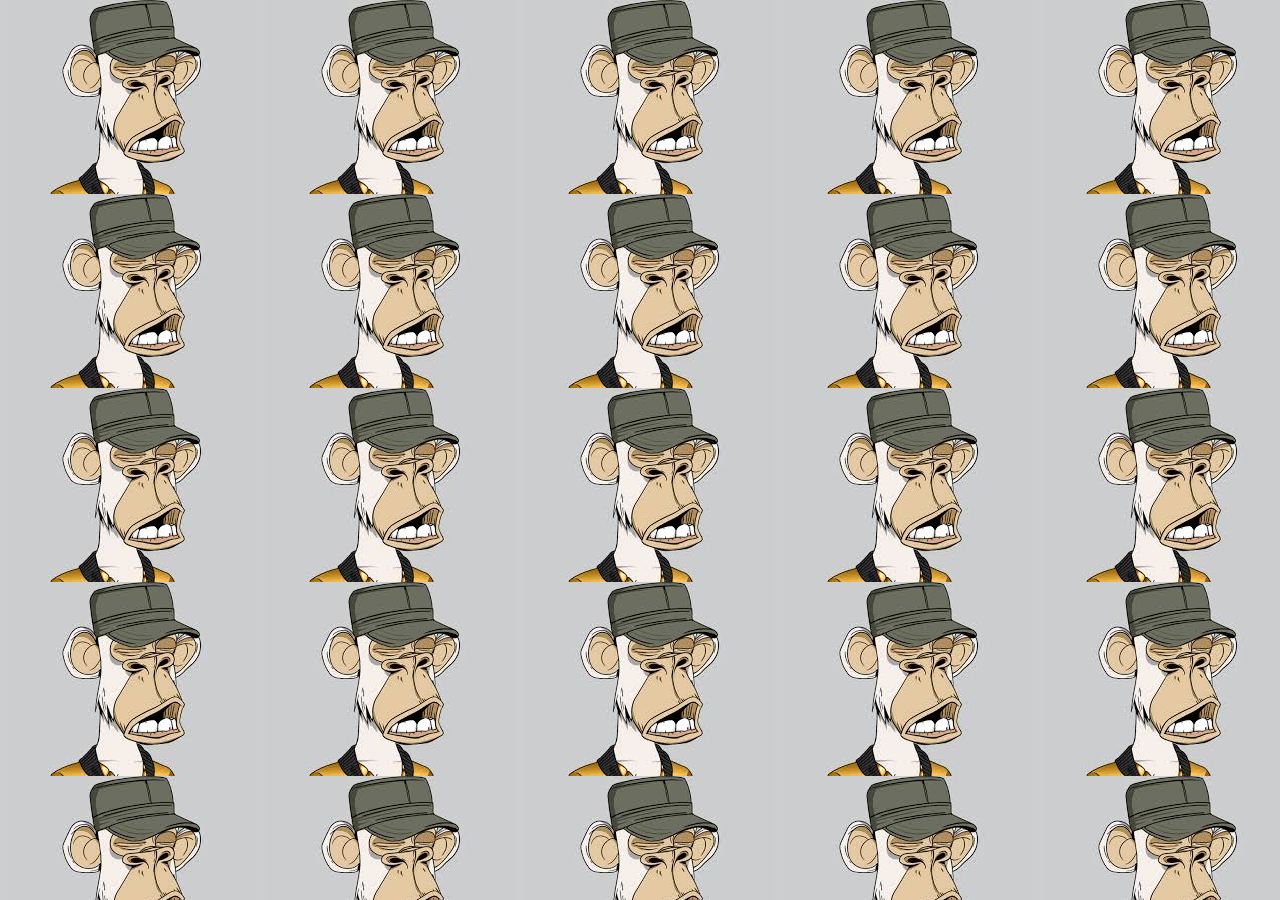
<file: test/test.html>
<!DOCTYPE html>
<html lang="en">
<head>
    <meta charset="UTF-8">
    <meta name="viewport" content="width=device-width, initial-scale=1.0">
    <title>Document</title>

    <style>
        body {
            background-image: url(./test2/Download.jpg);
            
        }

    </style>
</head>
<body>
    
</body>
</html>
</file>
